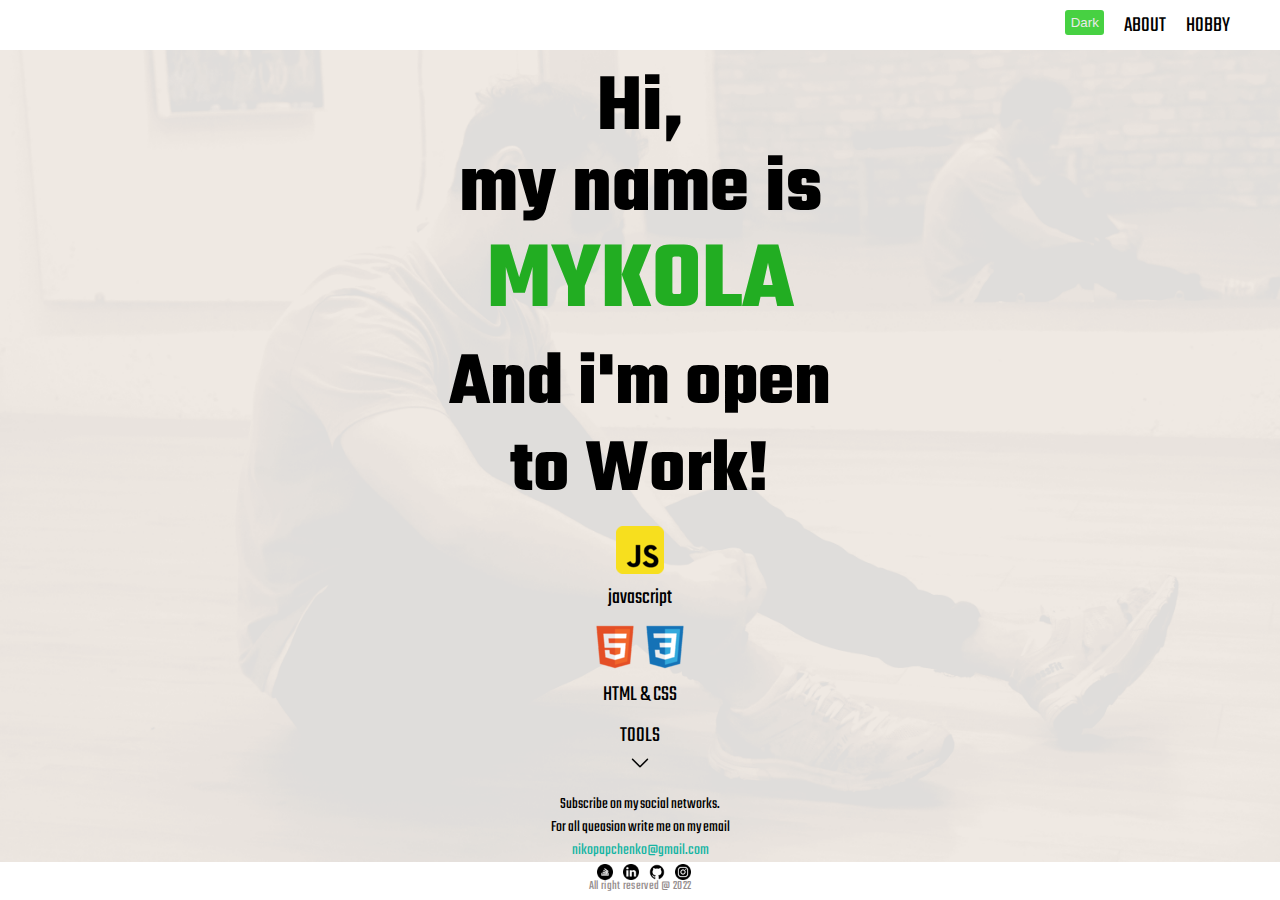
<file: index.html>
<!doctype html>
<html lang="en">

<head>
  <!-- META -->
  <meta charset="utf-8">
  <meta name="viewport" content="width=device-width, initial-scale=1.0, maximum-scale=1.0, user-scalable=0">

  <meta name="Author" content="NikoPapchenko">
  <meta name="Copyright" content="NikoPapchenko">
  <meta name="Addres" content="Ukraine, Sumy">

  <meta property="og:type" content="website">
  <meta property="og:url" content="https://https://papchenko.com/">
  <meta name="msapplication-TileColor" content="#2b5797">
  <meta name="theme-color" content="#000000">
  <meta name="description" content="Portfolio Responsive by Mykola Papchenko">
  <meta name="keywords" content="niko pachenko, portfolio, blog, hobby, about, work, programming, html, css,javascript">
  <meta name="robots" content="noimageindex">

  <!-- FACEBOOK REPOSTS -->
  <meta property="og:locale" content="en_EN">
  <meta property="og:type" content="article">
  <meta property="og:title" content="Portfolio Responsive by Mykola Papchenko">
  <meta property="og:description" content="Portfolio Responsive by Mykola Papchenko">
  <meta property="og:image" content="https://papchenko.com/resources/images/avatarCircle.png">
  <meta property="og:url" content="http://papchenko.com/ ">
  <meta property="og:site_name" content="Portfolio Responsive">
  <!-- END -->

  <!-- END -->

  <title>Portfolio Responsive Website</title>

  <!-- ICONS -->
  <link rel="apple-touch-icon" sizes="180x180" href="./resources/images/favicons//apple-touch-icon.png">
  <link rel="icon" type="image/png" sizes="32x32" href="./resources/images/favicons/favicon-32x32.png">
  <link rel="icon" type="image/png" sizes="16x16" href="./resources/images/favicons/favicon-16x16.png">
  <link rel="manifest" href="./resources/images/favicons/site.webmanifest">
  <link rel="mask-icon" href="./resources/images/favicons/safari-pinned-tab.svg" color="#5bbad5">
  <!-- END -->

  <!-- LINKS -->
  <link rel="stylesheet" href="./css/style.css">
  <!-- END -->
</head>

<body>

  <div class="wrapper">



    <!-- HEADER -->
    <header class="header">
      <div class='container'>
        <div class="header__body">
          <a href="#" class="header__logo">
            <!-- <img src="" alt=""> -->
          </a>
          <div class="header__burger">
            <span></span>
          </div>
          <nav class="header__menu">
            <ul class="header__list">
              <li>
                <button class="dark-button">Dark</button>
                <button class="light-button" hidden="hidden">Light</button>
              </li>
              <li>
                <a href="./about.html" class="header__link">About</a>
              </li>
              <li>
                <a href="./myhobby.html" class="header__link">Hobby</a>
              </li>
              <nav class="socialMobile">
                <link><a href="https://ru.meta.stackoverflow.com/users/416946/niko-papchenko" target="_blank"><img
                    class="imgSocial" src="./resources/images/Top/stack.png" alt="SkackOverflow"></a>
                <link><a href="https://www.linkedin.com/in/mykola-papchenko-b099461b9/" target="_blank"><img
                    class="imgSocial" src="./resources/images/Top/lin.png" alt="LinkedIn"></a>
                <link><a href="https://github.com/papchenko" target="_blank"><img class="imgSocial"
                    src="./resources/images/Top/git.png" alt="GitHub"></a>
                <link><a href="https://www.instagram.com/nikoitsme/" target="_blank"><img class="imgSocial"
                    src="./resources/images/Top/ins.png" alt="Instagram"></a>
              </nav>
            </ul>
          </nav>
        </div>
      </div>
    </header>
    <!-- END -->




    <!-- Main -->
    <div class="main">
      <div class="text__main">
        <p class="text1">Hi,</p>
        <br>
        <p class="text2">my name is</p>
        <p class="text3">MYKOLA</p>
        <br>
        <p class="text4">And i'm open</p>
        <br>
        <p class="text5">to Work!</p>
      </div>

      <div class="skils">
        <div class="skils__title">
          <img src="/resources/images/ContentMainpage/js.png" alt="">
          <p class="sub__skils">javascript</p>
          <!-- <img src="/resources/images/ContentMainpage/down.png" alt=""> -->
        </div>
        <div class="skils__text">
          <p> Vue
            <br>
            jQuery
            <br>
          </p>
        </div>
      </div>
      <div class="skils">
        <div class="skils__title">
          <img src="/resources/images/ContentMainpage/html.png" alt="">
          <img src="/resources/images/ContentMainpage/css.png" alt="">
          <p class="sub__skils">HTML & CSS</p>
          <!-- <img src="/resources/images/ContentMainpage/down.png" alt=""> -->
        </div>
        <div class="skils__text">
          <p> SCSS
            <br>
            SASS
            <br>
          </p>
        </div>
      </div>

      <div class="skils one">
        <div class="skils__title">
          <p class="sub__skils">TOOLS</p>
          <img src="/resources/images/ContentMainpage/down.png" alt="">
        </div>
        <div class="skils__text">
          <p> Git
            <br>
            Webpack
            <br>
            Prepros
          </p>
        </div>
      </div>


      <div class="skils__mobileVersion">
        <div class="skils__titleMobile">
          <p class="sub__skilsMobile">SKILLS</p>
          <img src="/resources/images/ContentMainpage/down.png" alt="">
        </div>
        <div class="skils__text1">
          <p>
            <img src="/resources/images/ContentMainpage/jsMobile.png" alt="">
            <br>
            JavaScript
            <br>
            Vue/jQuery
          </p>
          <p>
            <img src="/resources/images/ContentMainpage/htmlMobile.png" alt="">
            <br>
            HTML
          </p>
          <p>
            <img src="/resources/images/ContentMainpage/cssMobile.png" alt="">
            <br>
            CSS
            <br>
            SCSS/SASS
          </p>
        </div>


        <div class="text__about">
          <p>
            Subscribe on my social networks.
            <br>
            For all queasion write me on my email
            <br>
          </p>
          <p class="email">nikopapchenko@gmail.com</p>
        </div>
      </div>
    </div>
    <!-- END -->



    <!-- FOOTER -->
    <foooter class="footer">
      <div class="container">
        <div class="footer__row">
          <nav class="social">
            <link><a href="https://ru.meta.stackoverflow.com/users/416946/niko-papchenko" target="_blank"><img
                class="imgSocial" src="./resources/images/Top/stack.png" alt="SkackOverflow"></a>
            <link><a href="https://www.linkedin.com/in/mykola-papchenko-b099461b9/" target="_blank"><img
                class="imgSocial" src="./resources/images/Top/lin.png" alt="LinkedIn"></a>
            <link><a href="https://github.com/papchenko" target="_blank"><img class="imgSocial"
                src="./resources/images/Top/git.png" alt="GitHub"></a>
            <link><a href="https://www.instagram.com/nikoitsme/" target="_blank"><img class="imgSocial"
                src="./resources/images/Top/ins.png" alt="Instagram"></a>
          </nav>
        </div>
        <div class="footer__text">All right reserved &commat; 2022</div>
      </div>
    </foooter>

    <script src="js/libs/jquery-3.6.0.min.js"></script>
    <script src="js/main.js"></script>
</body>

</html>
</file>
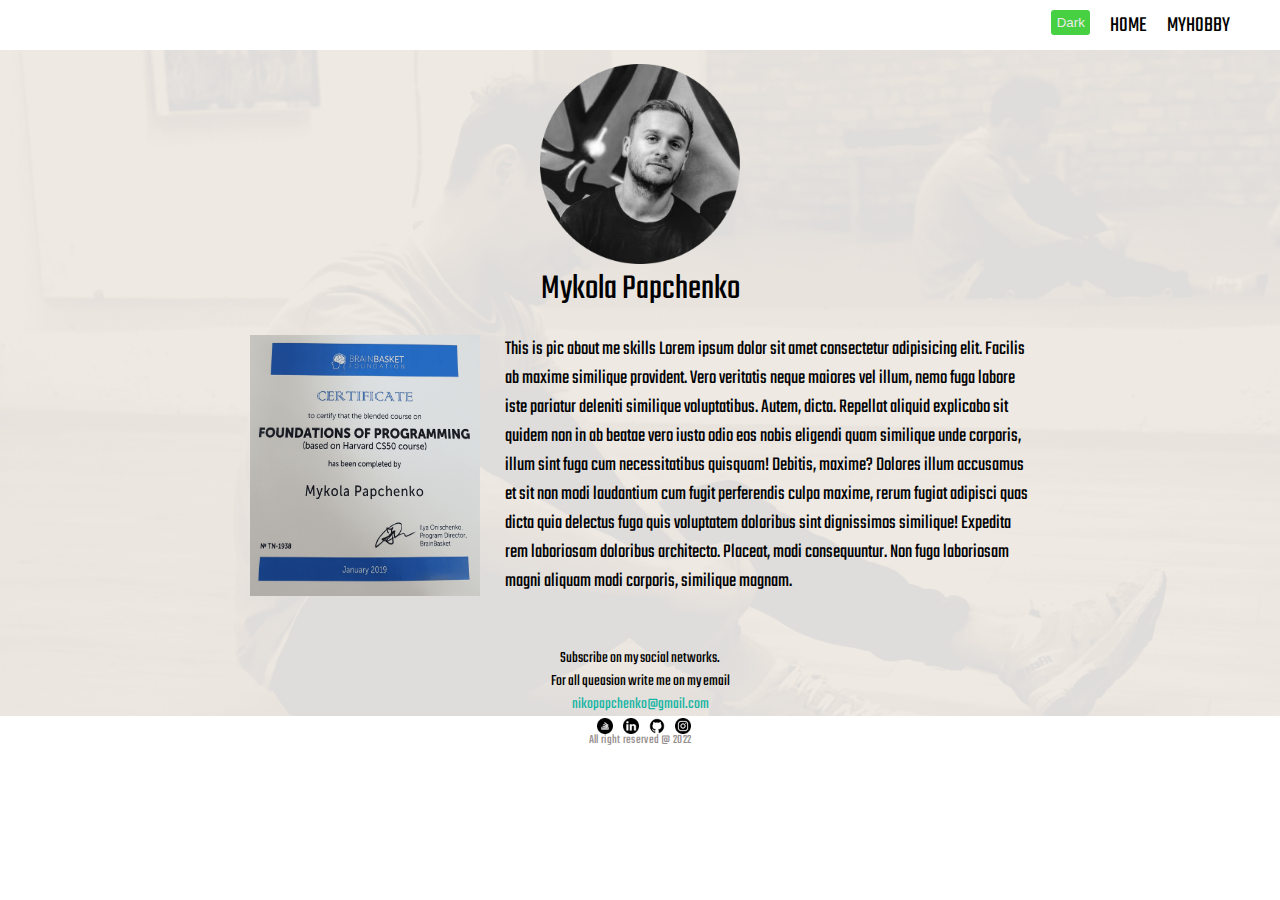
<file: about.html>
<!doctype html>
<html lang="en">

<head>
  <!-- META -->
  <meta charset="utf-8">
  <meta name="viewport" content="width=device-width, initial-scale=1.0, maximum-scale=1.0, user-scalable=0">

  <meta name="Author" content="NikoPapchenko">
  <meta name="Copyright" content="NikoPapchenko">
  <meta name="Addres" content="Ukraine, Sumy">

  <meta property="og:type" content="website">
  <meta property="og:url" content="https://https://papchenko.com/">
  <meta name="msapplication-TileColor" content="#2b5797">
  <meta name="theme-color" content="#000000">
  <meta name="description" content="Portfolio Responsive by Mykola Papchenko">
  <meta name="keywords" content="niko pachenko, portfolio, blog, hobby, about, work, programming, html, css,javascript">
  <meta name="robots" content="noimageindex">

  <!-- FACEBOOK REPOSTS -->
  <meta property="og:locale" content="en_EN">
  <meta property="og:type" content="article">
  <meta property="og:title" content="Portfolio Responsive by Mykola Papchenko">
  <meta property="og:description" content="Portfolio Responsive by Mykola Papchenko">
  <meta property="og:image" content="https://papchenko.com/resources/images/avatarCircle.png">
  <meta property="og:url" content="http://papchenko.com/ ">
  <meta property="og:site_name" content="Portfolio Responsive">
  <!-- END -->

  <!-- END -->

  <title>Portfolio About</title>

  <!-- ICONS -->
  <link rel="apple-touch-icon" sizes="180x180" href="./resources/images/favicons//apple-touch-icon.png">
  <link rel="icon" type="image/png" sizes="32x32" href="./resources/images/favicons/favicon-32x32.png">
  <link rel="icon" type="image/png" sizes="16x16" href="./resources/images/favicons/favicon-16x16.png">
  <link rel="manifest" href="./resources/images/favicons/site.webmanifest">
  <link rel="mask-icon" href="./resources/images/favicons/safari-pinned-tab.svg" color="#5bbad5">
  <!-- END -->

  <!-- LINKS -->
  <link rel="stylesheet" href="./css/style.css">
  <!-- END -->
</head>

<body>

  <div class="wrapper">



    <!-- HEADER -->
    <header class="header">
      <div class='container'>
        <div class="header__body">
          <a href="#" class="header__logo">
            <!-- <img src="" alt=""> -->
          </a>
          <div class="header__burger">
            <span></span>
          </div>
          <nav class="header__menu">
            <ul class="header__list">
              <li>
                <button class="dark-button">Dark</button>
                <button class="light-button" hidden="hidden">Light</button>
              </li>
              <li>
                <a href="./index.html" class="header__link">Home</a>
              </li>
              <li>
                <a href="./myhobby.html" class="header__link">MYHOBBY</a>
              </li>
              <div class="socialMobile">
                <link><a href="https://ru.meta.stackoverflow.com/users/416946/niko-papchenko" target="_blank"><img
                    class="imgSocial" src="./resources/images/Top/stack.png" alt="SkackOverflow"></a>
                <link><a href="https://www.linkedin.com/in/mykola-papchenko-b099461b9/" target="_blank"><img
                    class="imgSocial" src="./resources/images/Top/lin.png" alt="LinkedIn"></a>
                <link><a href="https://github.com/papchenko" target="_blank"><img class="imgSocial"
                    src="./resources/images/Top/git.png" alt="GitHub"></a>
                <link><a href="https://www.instagram.com/nikoitsme/" target="_blank"><img class="imgSocial"
                    src="./resources/images/Top/ins.png" alt="Instagram"></a>
              </div>
            </ul>
          </nav>

        </div>
      </div>
    </header>
    <!-- END -->


    <!-- MAIN -->
    <main class="main__about">
      <img class="avatar" src="./resources/images/avatarCircle.png" alt="Ooops...">
      <div class="text__about">Mykola Papchenko

        <div class="skills">
          <img class="skills__pic1" src="/resources/images/skills/skills1.png" alt="OOps..">
          <p class="skills__text1">
            This is pic about me skills Lorem ipsum dolor sit amet consectetur adipisicing elit. Facilis ab maxime
            similique provident. Vero veritatis neque maiores vel illum, nemo fuga labore iste pariatur deleniti
            similique
            voluptatibus. Autem, dicta. Repellat aliquid explicabo sit quidem non in ab beatae vero iusto odio eos nobis
            eligendi quam similique unde corporis, illum sint fuga cum necessitatibus quisquam! Debitis, maxime? Dolores
            illum accusamus et sit non modi laudantium cum fugit perferendis culpa maxime, rerum fugiat adipisci quas
            dicta quia delectus fuga quis voluptatem doloribus sint dignissimos similique! Expedita rem laboriosam
            doloribus architecto. Placeat, modi consequuntur. Non fuga laboriosam magni aliquam modi corporis, similique
            magnam.
          </p>
        </div>

        <br>
        <p>
          Subscribe on my social networks.
          <br>
          For all queasion write me on my email
          <br>
        </p>
        <p class="email">nikopapchenko@gmail.com</p>
      </div>
    </main>
    <!-- END -->



    <!-- FOOTER -->
    <foooter class="footer">
      <div class="container">
        <div class="footer__row">
          <nav class="social">
            <link><a href="https://ru.meta.stackoverflow.com/users/416946/niko-papchenko" target="_blank"><img
                class="imgSocial" src="./resources/images/Top/stack.png" alt="SkackOverflow"></a>
            <link><a href="https://www.linkedin.com/in/mykola-papchenko-b099461b9/" target="_blank"><img
                class="imgSocial" src="./resources/images/Top/lin.png" alt="LinkedIn"></a>
            <link><a href="https://github.com/papchenko" target="_blank"><img class="imgSocial"
                src="./resources/images/Top/git.png" alt="GitHub"></a>
            <link><a href="https://www.instagram.com/nikoitsme/" target="_blank"><img class="imgSocial"
                src="./resources/images/Top/ins.png" alt="Instagram"></a>
          </nav>
        </div>
        <div class="footer__text">All right reserved &commat; 2022</div>
      </div>
    </foooter>
    <!-- END -->


    <script src="js/libs/jquery-3.6.0.min.js"></script>
    <script src="js/main.js"></script>
</body>

</html>
</file>
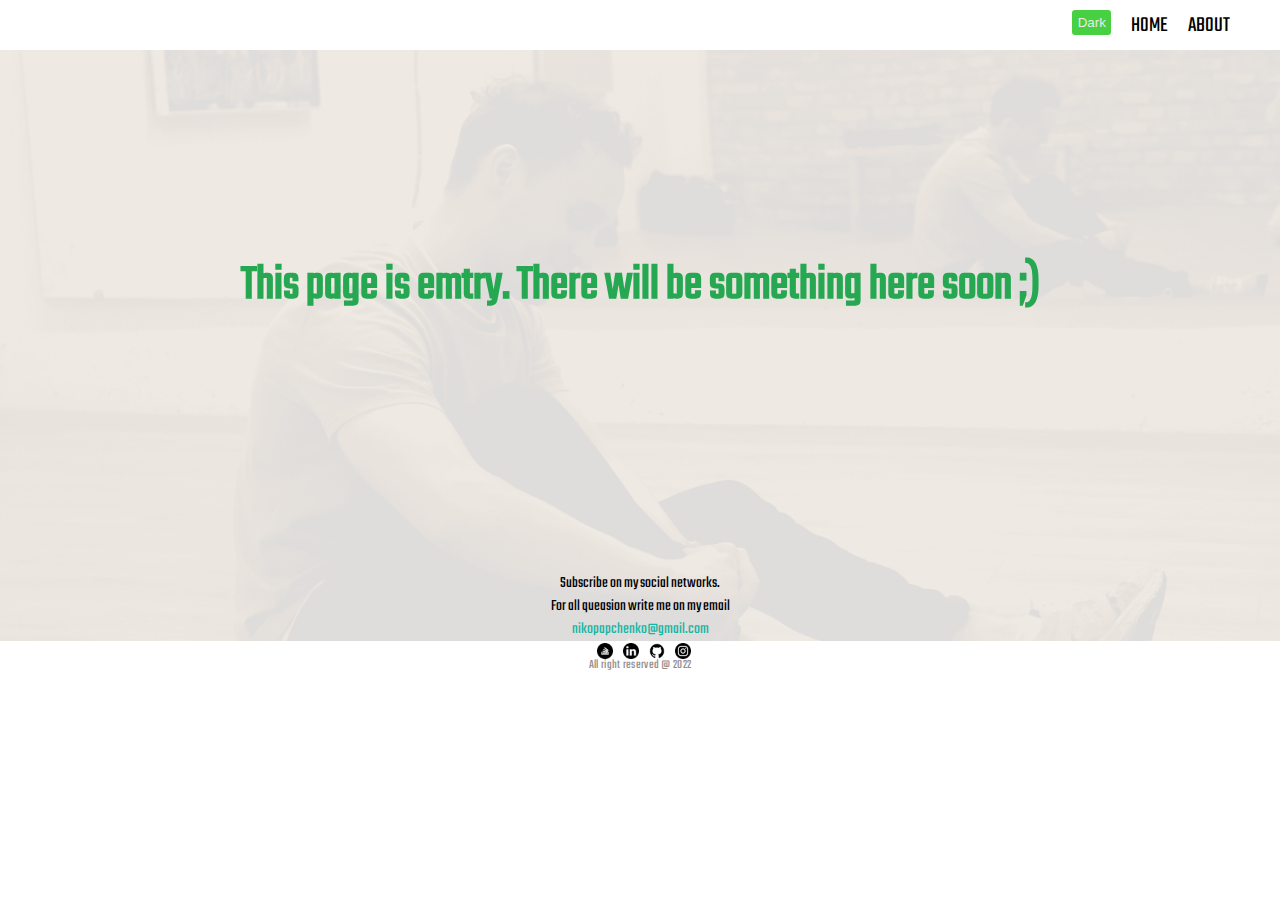
<file: myhobby.html>
<!doctype html>
<html lang="en">

<head>
  <!-- META -->
  <meta charset="utf-8">
  <meta name="viewport" content="width=device-width, initial-scale=1.0, maximum-scale=1.0, user-scalable=0">

  <meta name="Author" content="NikoPapchenko">
  <meta name="Copyright" content="NikoPapchenko">
  <meta name="Addres" content="Ukraine, Sumy">

  <meta property="og:type" content="website">
  <meta property="og:url" content="https://https://papchenko.com/">
  <meta name="msapplication-TileColor" content="#2b5797">
  <meta name="theme-color" content="#000000">
  <meta name="description" content="Portfolio Responsive by Mykola Papchenko">
  <meta name="keywords" content="niko pachenko, portfolio, blog, hobby, about, work, programming, html, css,javascript">
  <meta name="robots" content="noimageindex">

  <!-- FACEBOOK REPOSTS -->
  <meta property="og:locale" content="en_EN">
  <meta property="og:type" content="article">
  <meta property="og:title" content="Portfolio Responsive by Mykola Papchenko">
  <meta property="og:description" content="Portfolio Responsive by Mykola Papchenko">
  <meta property="og:image" content="https://papchenko.com/resources/images/avatarCircle.png">
  <meta property="og:url" content="http://papchenko.com/ ">
  <meta property="og:site_name" content="Portfolio Responsive">
  <!-- END -->

  <!-- END -->

  <title>Portfolio MyHobby</title>

  <!-- ICONS -->
  <link rel="apple-touch-icon" sizes="180x180" href="./resources/images/favicons//apple-touch-icon.png">
  <link rel="icon" type="image/png" sizes="32x32" href="./resources/images/favicons/favicon-32x32.png">
  <link rel="icon" type="image/png" sizes="16x16" href="./resources/images/favicons/favicon-16x16.png">
  <link rel="manifest" href="./resources/images/favicons/site.webmanifest">
  <link rel="mask-icon" href="./resources/images/favicons/safari-pinned-tab.svg" color="#5bbad5">
  <!-- END -->

  <!-- LINKS -->
  <link rel="stylesheet" href="./css/style.css">
  <!-- END -->
</head>

<body>

  <div class="wrapper">

    <!-- HEADER -->
    <header class="header">
      <div class='container'>
        <div class="header__body">
          <a href="#" class="header__logo">
            <!-- <img src="" alt=""> -->
          </a>
          <div class="header__burger">
            <span></span>
          </div>
          <nav class="header__menu">
            <ul class="header__list">
              <li>
                <button class="dark-button">Dark</button>
                <button class="light-button" hidden="hidden">Light</button>
              </li>
              <li>
                <a href="./index.html" class="header__link">Home</a>
              </li>

              <li>
                <a href="./about.html" class="header__link">ABOUT</a>
              </li>
              <nav class="socialMobile">
                <link><a href="https://ru.meta.stackoverflow.com/users/416946/niko-papchenko" target="_blank"><img
                    class="imgSocial" src="./resources/images/Top/stack.png" alt="SkackOverflow"></a>
                <link><a href="https://www.linkedin.com/in/mykola-papchenko-b099461b9/" target="_blank"><img
                    class="imgSocial" src="./resources/images/Top/lin.png" alt="LinkedIn"></a>
                <link><a href="https://github.com/papchenko" target="_blank"><img class="imgSocial"
                    src="./resources/images/Top/git.png" alt="GitHub"></a>
                <link><a href="https://www.instagram.com/nikoitsme/" target="_blank"><img class="imgSocial"
                    src="./resources/images/Top/ins.png" alt="Instagram"></a>
              </nav>
            </ul>
          </nav>
        </div>
      </div>
    </header>
    <!-- END -->



    <!-- MAIN -->
    <main class="mainMyHobby">

      <h1 class="firstTextMyHobby">This page is emtry. There will be something here soon ;)</h1>

      <div class="text__about">
        <p>
          Subscribe on my social networks.
          <br>
          For all queasion write me on my email
          <br>
        </p>
        <p class="email">nikopapchenko@gmail.com</p>
      </div>
    </main>
    <!-- END -->


    <!-- FOOTER -->
    <foooter class="footer">
      <div class="container">
        <div class="footer__row">
          <nav class="social">
            <link><a href="https://ru.meta.stackoverflow.com/users/416946/niko-papchenko" target="_blank"><img
                class="imgSocial" src="./resources/images/Top/stack.png" alt="SkackOverflow"></a>
            <link><a href="https://www.linkedin.com/in/mykola-papchenko-b099461b9/" target="_blank"><img
                class="imgSocial" src="./resources/images/Top/lin.png" alt="LinkedIn"></a>
            <link><a href="https://github.com/papchenko" target="_blank"><img class="imgSocial"
                src="./resources/images/Top/git.png" alt="GitHub"></a>
            <link><a href="https://www.instagram.com/nikoitsme/" target="_blank"><img class="imgSocial"
                src="./resources/images/Top/ins.png" alt="Instagram"></a>
          </nav>
        </div>
        <div class="footer__text">All right reserved &commat; 2022</div>
      </div>
    </foooter>
    <!-- END -->


    <script src="js/libs/jquery-3.6.0.min.js"></script>
    <script src="js/main.js"></script>
</body>

</html>
</file>
<file: css/style.css>
@charset "UTF-8";
@font-face {
  font-family: "Teko-Regular";
  src: url("../fonts/teko_regular/Teko-Regular.eot");
  src: local("☺"), url("../fonts/teko_regular/Teko-Regular.woff") format("woff"), url("../fonts/teko_regular/Teko-Regular.ttf") format("truetype"), url("../fonts/teko_regular/Teko-Regular.svg") format("svg");
  font-weight: normal;
  font-style: normal;
}
@font-face {
  font-family: "Teko-Bold";
  src: url("../fonts/teko_bold/Teko-Bold.eot");
  src: local("☺"), url("../fonts/teko_bold/Teko-Bold.woff") format("woff"), url("../fonts/teko_bold/Teko-Bold.ttf") format("truetype"), url("../fonts/teko_bold/Teko-Bold.svg") format("svg");
  font-weight: bold;
  font-style: normal;
}
@font-face {
  font-family: "Teko_Light";
  src: url("../fonts/teko_light/Teko-Light.eot");
  src: local("☺"), url("../fonts/teko_light/Teko-Light.woff") format("woff"), url("../fonts/teko_light/Teko-Light.ttf") format("truetype"), url("../fonts/teko_light/Teko-Light.svg") format("svg");
  font-weight: lighter;
  font-style: normal;
}
@font-face {
  font-family: "Teko_Medium";
  src: url("../fonts/teko_medium/Teko-Medium.eot");
  src: local("☺"), url("../fonts/teko_medium/Teko-Medium.woff") format("woff"), url("../fonts/teko_medium/Teko-Medium.ttf") format("truetype"), url("../fonts/teko_medium/Teko-Medium.svg") format("svg");
  font-weight: medium;
  font-style: normal;
}
@font-face {
  font-family: "Teko_SemiBold";
  src: url("../fonts/teko_semibold/Teko-SemiBold.eot");
  src: local("☺"), url("../fonts/teko_semibold/Teko-SemiBold.woff") format("woff"), url("../fonts/teko_semibold/Teko-SemiBold.ttf") format("truetype"), url("../fonts/teko_semibold/Teko-SemiBold.svg") format("svg");
  font-weight: normal;
  font-style: normal;
}
@font-face {
  font-family: "Teko-Regular";
  src: url("../fonts/teko_regular/Teko-Regular.eot");
  src: local("☺"), url("../fonts/teko_regular/Teko-Regular.woff") format("woff"), url("../fonts/teko_regular/Teko-Regular.ttf") format("truetype"), url("../fonts/teko_regular/Teko-Regular.svg") format("svg");
  font-weight: normal;
  font-style: normal;
}
@font-face {
  font-family: "Teko-Bold";
  src: url("../fonts/teko_bold/Teko-Bold.eot");
  src: local("☺"), url("../fonts/teko_bold/Teko-Bold.woff") format("woff"), url("../fonts/teko_bold/Teko-Bold.ttf") format("truetype"), url("../fonts/teko_bold/Teko-Bold.svg") format("svg");
  font-weight: bold;
  font-style: normal;
}
@font-face {
  font-family: "Teko_Light";
  src: url("../fonts/teko_light/Teko-Light.eot");
  src: local("☺"), url("../fonts/teko_light/Teko-Light.woff") format("woff"), url("../fonts/teko_light/Teko-Light.ttf") format("truetype"), url("../fonts/teko_light/Teko-Light.svg") format("svg");
  font-weight: lighter;
  font-style: normal;
}
@font-face {
  font-family: "Teko_Medium";
  src: url("../fonts/teko_medium/Teko-Medium.eot");
  src: local("☺"), url("../fonts/teko_medium/Teko-Medium.woff") format("woff"), url("../fonts/teko_medium/Teko-Medium.ttf") format("truetype"), url("../fonts/teko_medium/Teko-Medium.svg") format("svg");
  font-weight: medium;
  font-style: normal;
}
@font-face {
  font-family: "Teko_SemiBold";
  src: url("../fonts/teko_semibold/Teko-SemiBold.eot");
  src: local("☺"), url("../fonts/teko_semibold/Teko-SemiBold.woff") format("woff"), url("../fonts/teko_semibold/Teko-SemiBold.ttf") format("truetype"), url("../fonts/teko_semibold/Teko-SemiBold.svg") format("svg");
  font-weight: normal;
  font-style: normal;
}
* {
  padding: 0;
  margin: 0;
  border: 0;
}

html,
body {
  font-family: "Teko-Regular";
}

.wrapper {
  display: flex;
  flex-direction: column;
  height: 100%;
}

/* MAiN */
.main {
  width: 100%;
  flex: 1 1 auto;
  background: url(../resources/images/mainLight.png) 0 0/cover no-repeat;
}

.main__about {
  width: 100%;
  flex: 1 1 auto;
  background: url(../resources/images/mainLight.png) 0 0/cover no-repeat;
}

.mainMyHobby {
  width: 100%;
  flex: 1 1 auto;
  background: url(../resources/images/mainLight.png) 0 0/cover no-repeat;
}

/* FOOTER */
.footer__row {
  display: flex;
  justify-content: center;
  height: 15px;
}
.footer__row .imgSocial {
  display: inline;
  padding-top: 2px;
  height: 16px;
  padding-left: 0.5em;
}
.footer__row .imgSocial:hover {
  transform: scale(1.1);
}

.footer__text {
  text-align: center;
  color: rgb(150, 142, 142);
  font-size: 13px;
  letter-spacing: 0.3px;
}

/* END */
.container {
  max-width: 1180px;
  margin: 0px auto;
  padding: 0px 10px;
}

.header {
  position: fixed;
  width: 100%;
  top: 0;
  left: 0;
  z-index: 50;
}

header:before {
  content: "";
  position: absolute;
  top: 0;
  left: 0;
  width: 100%;
  height: 100%;
  background-color: #fff;
  z-index: 2;
}

.header__body {
  position: relative;
  display: flex;
  justify-content: space-between;
  height: 50px;
  align-items: center;
}

.header__burger {
  display: none;
}

.header__list {
  display: flex;
  position: relative;
  z-index: 2;
}

.header__list li {
  list-style: none;
  margin: 0px 0px 0px 20px;
}

.header__link {
  color: rgb(0, 0, 0);
  text-transform: uppercase;
  font-size: 22px;
  text-decoration: none;
}

@media screen and (min-width: 768px) {
  .socialMobile {
    display: none;
  }
  body.dark .footer {
    background-color: #fff;
  }
}
@media (max-width: 767px) {
  body.dark {
    background: url(../resources/images/mainDarkMobile.png) 0 0/cover no-repeat;
    color: #fff;
  }
  body.lock {
    overflow: hidden;
  }
  .header__body {
    height: 40px;
  }
  .header__burger {
    display: block;
    position: relative;
    width: 20px;
    height: 20px;
    position: relative;
    z-index: 3;
  }
  .header__burger span {
    position: absolute;
    background-color: rgb(0, 0, 0);
    position: absolute;
    left: 0;
    width: 100%;
    height: 2px;
    top: 9px;
    transition: all 0.3s ease 0s;
  }
  .header__burger:before,
.header__burger:after {
    content: "";
    background-color: rgb(0, 0, 0);
    position: absolute;
    width: 100%;
    height: 2px;
    left: 0;
    transition: all 0.3s ease 0s;
  }
  .header__burger:before {
    top: 0;
  }
  .header__burger:after {
    bottom: 0;
  }
  .header__burger.active:before {
    transform: rotate(45deg);
    top: 9px;
  }
  .header__burger.active:after {
    transform: rotate(-45deg);
    bottom: 9px;
  }
  .header__burger.active span {
    transform: scale(0);
  }
  .header__menu {
    position: fixed;
    top: -100%;
    left: 0;
    width: 100%;
    height: 100%;
    overflow: auto;
    transition: all 0.6s ease 0s;
    background-color: #ceeeeb;
    opacity: 0.9;
    padding: 0px 10px 20px 10px;
  }
  .header__menu.active {
    top: 0;
  }
  .header__list {
    display: block;
  }
  .header__list li {
    margin: 70px 0px 0px 0px;
    text-align: center;
  }
  .header__link {
    border: 1px solid #333;
    padding: 0.3rem;
    background: #333;
    border-radius: 5px;
    color: #eaeaea;
  }
  .footer__row {
    display: none;
  }
  .socialMobile {
    letter-spacing: 10px;
    position: absolute;
    top: 350px;
    left: 50%;
    margin-right: -50%;
    transform: translate(-50%, -50%);
  }
  .socialMobile .imgSocial {
    height: 30px;
  }
}
.firstTextMyHobby {
  font-family: "Teko-Regular";
  padding-top: 250px;
  padding-bottom: 250px;
  font-size: 35px;
  color: rgb(38, 168, 82);
  text-align: center;
}

@media screen and (min-width: 768px) {
  .mainMyHobby {
    width: 100%;
    flex: 1 1 auto;
  }
  .firstTextMyHobby {
    font-family: "Teko-Regular";
    padding-top: 250px;
    font-size: 50px;
    text-align: center;
  }
}
@font-face {
  font-family: "Teko-Regular";
  src: url("../fonts/teko_regular/Teko-Regular.eot");
  src: local("☺"), url("../fonts/teko_regular/Teko-Regular.woff") format("woff"), url("../fonts/teko_regular/Teko-Regular.ttf") format("truetype"), url("../fonts/teko_regular/Teko-Regular.svg") format("svg");
  font-weight: normal;
  font-style: normal;
}
@font-face {
  font-family: "Teko-Bold";
  src: url("../fonts/teko_bold/Teko-Bold.eot");
  src: local("☺"), url("../fonts/teko_bold/Teko-Bold.woff") format("woff"), url("../fonts/teko_bold/Teko-Bold.ttf") format("truetype"), url("../fonts/teko_bold/Teko-Bold.svg") format("svg");
  font-weight: bold;
  font-style: normal;
}
@font-face {
  font-family: "Teko_Light";
  src: url("../fonts/teko_light/Teko-Light.eot");
  src: local("☺"), url("../fonts/teko_light/Teko-Light.woff") format("woff"), url("../fonts/teko_light/Teko-Light.ttf") format("truetype"), url("../fonts/teko_light/Teko-Light.svg") format("svg");
  font-weight: lighter;
  font-style: normal;
}
@font-face {
  font-family: "Teko_Medium";
  src: url("../fonts/teko_medium/Teko-Medium.eot");
  src: local("☺"), url("../fonts/teko_medium/Teko-Medium.woff") format("woff"), url("../fonts/teko_medium/Teko-Medium.ttf") format("truetype"), url("../fonts/teko_medium/Teko-Medium.svg") format("svg");
  font-weight: medium;
  font-style: normal;
}
@font-face {
  font-family: "Teko_SemiBold";
  src: url("../fonts/teko_semibold/Teko-SemiBold.eot");
  src: local("☺"), url("../fonts/teko_semibold/Teko-SemiBold.woff") format("woff"), url("../fonts/teko_semibold/Teko-SemiBold.ttf") format("truetype"), url("../fonts/teko_semibold/Teko-SemiBold.svg") format("svg");
  font-weight: normal;
  font-style: normal;
}
* {
  padding: 0;
  margin: 0;
  border: 0;
}

html,
body {
  font-family: "Teko-Regular";
}

.wrapper {
  display: flex;
  flex-direction: column;
  height: 100%;
}

/* MAiN */
.main {
  width: 100%;
  flex: 1 1 auto;
  background: url(../resources/images/mainLight.png) 0 0/cover no-repeat;
}

.main__about {
  width: 100%;
  flex: 1 1 auto;
  background: url(../resources/images/mainLight.png) 0 0/cover no-repeat;
}

.mainMyHobby {
  width: 100%;
  flex: 1 1 auto;
  background: url(../resources/images/mainLight.png) 0 0/cover no-repeat;
}

/* FOOTER */
.footer__row {
  display: flex;
  justify-content: center;
  height: 15px;
}
.footer__row .imgSocial {
  display: inline;
  padding-top: 2px;
  height: 16px;
  padding-left: 0.5em;
}
.footer__row .imgSocial:hover {
  transform: scale(1.1);
}

.footer__text {
  text-align: center;
  color: rgb(150, 142, 142);
  font-size: 13px;
  letter-spacing: 0.3px;
}

/* END */
.container {
  max-width: 1180px;
  margin: 0px auto;
  padding: 0px 10px;
}

.header {
  position: fixed;
  width: 100%;
  top: 0;
  left: 0;
  z-index: 50;
}

header:before {
  content: "";
  position: absolute;
  top: 0;
  left: 0;
  width: 100%;
  height: 100%;
  background-color: #fff;
  z-index: 2;
}

.header__body {
  position: relative;
  display: flex;
  justify-content: space-between;
  height: 50px;
  align-items: center;
}

.header__burger {
  display: none;
}

.header__list {
  display: flex;
  position: relative;
  z-index: 2;
}

.header__list li {
  list-style: none;
  margin: 0px 0px 0px 20px;
}

.header__link {
  color: rgb(0, 0, 0);
  text-transform: uppercase;
  font-size: 22px;
  text-decoration: none;
}

@media screen and (min-width: 768px) {
  .socialMobile {
    display: none;
  }
  body.dark .footer {
    background-color: #fff;
  }
}
@media (max-width: 767px) {
  body.dark {
    background: url(../resources/images/mainDarkMobile.png) 0 0/cover no-repeat;
    color: #fff;
  }
  body.lock {
    overflow: hidden;
  }
  .header__body {
    height: 40px;
  }
  .header__burger {
    display: block;
    position: relative;
    width: 20px;
    height: 20px;
    position: relative;
    z-index: 3;
  }
  .header__burger span {
    position: absolute;
    background-color: rgb(0, 0, 0);
    position: absolute;
    left: 0;
    width: 100%;
    height: 2px;
    top: 9px;
    transition: all 0.3s ease 0s;
  }
  .header__burger:before,
.header__burger:after {
    content: "";
    background-color: rgb(0, 0, 0);
    position: absolute;
    width: 100%;
    height: 2px;
    left: 0;
    transition: all 0.3s ease 0s;
  }
  .header__burger:before {
    top: 0;
  }
  .header__burger:after {
    bottom: 0;
  }
  .header__burger.active:before {
    transform: rotate(45deg);
    top: 9px;
  }
  .header__burger.active:after {
    transform: rotate(-45deg);
    bottom: 9px;
  }
  .header__burger.active span {
    transform: scale(0);
  }
  .header__menu {
    position: fixed;
    top: -100%;
    left: 0;
    width: 100%;
    height: 100%;
    overflow: auto;
    transition: all 0.6s ease 0s;
    background-color: #ceeeeb;
    opacity: 0.9;
    padding: 0px 10px 20px 10px;
  }
  .header__menu.active {
    top: 0;
  }
  .header__list {
    display: block;
  }
  .header__list li {
    margin: 70px 0px 0px 0px;
    text-align: center;
  }
  .header__link {
    border: 1px solid #333;
    padding: 0.3rem;
    background: #333;
    border-radius: 5px;
    color: #eaeaea;
  }
  .footer__row {
    display: none;
  }
  .socialMobile {
    letter-spacing: 10px;
    position: absolute;
    top: 350px;
    left: 50%;
    margin-right: -50%;
    transform: translate(-50%, -50%);
  }
  .socialMobile .imgSocial {
    height: 30px;
  }
}
@media (max-width: 767px) {
  .avatar {
    display: flex;
    padding-top: 3em;
    margin-left: auto;
    margin-right: auto;
    max-width: 90px;
    filter: grayscale(1);
    transition: all 1s ease 0s;
  }
  .avatar:hover {
    filter: grayscale(0);
    transition: all 1s ease 0s;
  }
  .skills {
    padding-top: 20px;
  }
  .skills .skills__text1 {
    font-size: 16px;
    padding: 0px 20px 0px 20px;
  }
  .skills .skills__pic1 {
    width: 100%;
    max-height: 110px;
    max-width: 110px;
  }
  .skills .skills__pic1:hover {
    transform: scale(1.6);
  }
  .text__about {
    padding-top: 20px;
    font-family: "Teko-Regular";
    font-size: 16px;
    text-align: center;
  }
  .email {
    padding-bottom: 15px;
    font-family: "Teko-Regular";
    font-size: 16px;
    text-align: center;
    color: #18b5a4;
  }
  .text__about {
    font-family: "Teko-Regular";
    font-size: 36px;
    text-align: center;
  }
  .text__about p {
    font-family: "Teko-Regular";
    font-size: 16px;
    text-align: center;
  }
  .email {
    font-family: "Teko-Regular";
    font-size: 16px;
    padding: 0px 0px 20px 0px;
    text-align: center;
    color: #18b5a4;
  }
}
@media screen and (min-width: 768px) {
  .mainAbout {
    width: 100%;
    flex: 1 1 auto;
    padding-bottom: 100px;
  }
  .avatar {
    display: flex;
    padding-top: 4em;
    margin-left: auto;
    margin-right: auto;
    max-width: 200px;
    filter: grayscale(1);
    transition: all 1s ease 0s;
  }
  .avatar:hover {
    filter: grayscale(0);
    transition: all 1s ease 0s;
  }
  .skills {
    display: flex;
    text-align: center;
    margin: 20px 250px 0px 250px;
  }
  .skills .skills__text1 {
    font-size: 20px;
    text-align: left;
  }
  .skills .skills__pic1 {
    width: 100%;
    max-width: 230px;
    padding-right: 25px;
  }
  .skills .skills__pic1:hover {
    transform: scale(1.6);
  }
  .text__about {
    font-family: "Teko-Regular";
    font-size: 36px;
    text-align: center;
  }
  .text__about p {
    font-family: "Teko-Regular";
    font-size: 16px;
    text-align: center;
  }
  .email {
    font-family: "Teko-Regular";
    font-size: 16px;
    text-align: center;
    color: #18b5a4;
  }
}
* {
  padding: 0;
  margin: 0;
  border: 0;
}

html,
body {
  font-family: "Teko-Regular";
}

.wrapper {
  display: flex;
  flex-direction: column;
  height: 100%;
}

/* MAiN */
.main {
  width: 100%;
  flex: 1 1 auto;
  background: url(../resources/images/mainLight.png) 0 0/cover no-repeat;
}

.main__about {
  width: 100%;
  flex: 1 1 auto;
  background: url(../resources/images/mainLight.png) 0 0/cover no-repeat;
}

.mainMyHobby {
  width: 100%;
  flex: 1 1 auto;
  background: url(../resources/images/mainLight.png) 0 0/cover no-repeat;
}

/* FOOTER */
.footer__row {
  display: flex;
  justify-content: center;
  height: 15px;
}
.footer__row .imgSocial {
  display: inline;
  padding-top: 2px;
  height: 16px;
  padding-left: 0.5em;
}
.footer__row .imgSocial:hover {
  transform: scale(1.1);
}

.footer__text {
  text-align: center;
  color: rgb(150, 142, 142);
  font-size: 13px;
  letter-spacing: 0.3px;
}

/* END */
.container {
  max-width: 1180px;
  margin: 0px auto;
  padding: 0px 10px;
}

.header {
  position: fixed;
  width: 100%;
  top: 0;
  left: 0;
  z-index: 50;
}

header:before {
  content: "";
  position: absolute;
  top: 0;
  left: 0;
  width: 100%;
  height: 100%;
  background-color: #fff;
  z-index: 2;
}

.header__body {
  position: relative;
  display: flex;
  justify-content: space-between;
  height: 50px;
  align-items: center;
}

.header__burger {
  display: none;
}

.header__list {
  display: flex;
  position: relative;
  z-index: 2;
}

.header__list li {
  list-style: none;
  margin: 0px 0px 0px 20px;
}

.header__link {
  color: rgb(0, 0, 0);
  text-transform: uppercase;
  font-size: 22px;
  text-decoration: none;
}

@media screen and (min-width: 768px) {
  .socialMobile {
    display: none;
  }
  body.dark .footer {
    background-color: #fff;
  }
}
@media (max-width: 767px) {
  body.dark {
    background: url(../resources/images/mainDarkMobile.png) 0 0/cover no-repeat;
    color: #fff;
  }
  body.lock {
    overflow: hidden;
  }
  .header__body {
    height: 40px;
  }
  .header__burger {
    display: block;
    position: relative;
    width: 20px;
    height: 20px;
    position: relative;
    z-index: 3;
  }
  .header__burger span {
    position: absolute;
    background-color: rgb(0, 0, 0);
    position: absolute;
    left: 0;
    width: 100%;
    height: 2px;
    top: 9px;
    transition: all 0.3s ease 0s;
  }
  .header__burger:before,
.header__burger:after {
    content: "";
    background-color: rgb(0, 0, 0);
    position: absolute;
    width: 100%;
    height: 2px;
    left: 0;
    transition: all 0.3s ease 0s;
  }
  .header__burger:before {
    top: 0;
  }
  .header__burger:after {
    bottom: 0;
  }
  .header__burger.active:before {
    transform: rotate(45deg);
    top: 9px;
  }
  .header__burger.active:after {
    transform: rotate(-45deg);
    bottom: 9px;
  }
  .header__burger.active span {
    transform: scale(0);
  }
  .header__menu {
    position: fixed;
    top: -100%;
    left: 0;
    width: 100%;
    height: 100%;
    overflow: auto;
    transition: all 0.6s ease 0s;
    background-color: #ceeeeb;
    opacity: 0.9;
    padding: 0px 10px 20px 10px;
  }
  .header__menu.active {
    top: 0;
  }
  .header__list {
    display: block;
  }
  .header__list li {
    margin: 70px 0px 0px 0px;
    text-align: center;
  }
  .header__link {
    border: 1px solid #333;
    padding: 0.3rem;
    background: #333;
    border-radius: 5px;
    color: #eaeaea;
  }
  .footer__row {
    display: none;
  }
  .socialMobile {
    letter-spacing: 10px;
    position: absolute;
    top: 350px;
    left: 50%;
    margin-right: -50%;
    transform: translate(-50%, -50%);
  }
  .socialMobile .imgSocial {
    height: 30px;
  }
}
/* ------------------------------------------------------------------------------------------- MOBILE FIRST */
/* -------------------------------------------------------------------------------------------------------- */
.wrapper {
  height: 100%;
}

body {
  transition: background-color 800ms ease;
}

button {
  border: 2px solid rgb(71, 209, 66);
  padding: 0.2rem;
  background: rgb(71, 209, 66);
  border-radius: 3px;
  color: #eaeaea;
}

button:hover {
  background: rgba(51, 51, 51, 0.8);
}

.dark-button i {
  transform: rotate(35deg);
  margin-left: 0.3rem;
}

/* HEADER */
@media (max-width: 767px) {
  .skils {
    display: none;
  }
  .skils__mobileVersion {
    font-family: "Teko-Regular";
    text-align: center;
    font-size: 20px;
  }
  .skils__mobileVersion .skils__text1 {
    display: none;
    -moz-column-count: 3;
         column-count: 3;
    margin: 10px 80px 10px 80px;
  }
  .text__main .text1 {
    font-family: "Teko-Bold";
    padding-top: 70px;
    margin-bottom: -60px;
    text-align: center;
    font-size: 65px;
  }
  .text__main .text2 {
    font-family: "Teko-Bold";
    margin-bottom: -35px;
    text-align: center;
    font-size: 63px;
  }
  .text__main .text3 {
    font-family: "Teko-Bold";
    margin-bottom: -55px;
    text-align: center;
    font-size: 75px;
    color: rgb(34, 173, 34);
  }
  .text__main .text4 {
    font-family: "Teko-Bold";
    margin-bottom: -45px;
    text-align: center;
    font-size: 59px;
  }
  .text__main .text5 {
    font-family: "Teko-Bold";
    text-align: center;
    font-size: 65px;
  }
  button {
    border: 8px solid rgb(71, 209, 66);
    padding: 0.2rem;
    background: rgb(71, 209, 66);
    border-radius: 3px;
    color: #eaeaea;
  }
}
/* ------------------------------------------------------------------------------------------- MOBILE FIRST END */
/* ------------------------------------------------------------------------------------------------------------ */
@media screen and (min-width: 768px) {
  body.dark {
    background: url(../resources/images/mainDark.png) 0 0/cover no-repeat;
    color: #fff;
  }
  .text__main .text1 {
    font-family: "Teko-Bold";
    padding-top: 50px;
    margin-bottom: -60px;
    text-align: center;
    font-size: 82px;
  }
  .text__main .text2 {
    font-family: "Teko-Bold";
    margin-bottom: -35px;
    text-align: center;
    font-size: 82px;
  }
  .text__main .text3 {
    font-family: "Teko-Bold";
    margin-bottom: -45px;
    text-align: center;
    font-size: 96px;
    color: rgb(34, 173, 34);
  }
  .text__main .text4 {
    font-family: "Teko-Bold";
    margin-bottom: -45px;
    text-align: center;
    font-size: 76px;
  }
  .text__main .text5 {
    font-family: "Teko-Bold";
    text-align: center;
    font-size: 76px;
  }
  .skils {
    font-family: "Teko-Regular";
    text-align: center;
    padding-bottom: 10px;
  }
  .skils__title {
    font-family: "Teko-Regular";
    position: relative;
    padding: 0px 0px 0px 0px;
    cursor: pointer;
    transition: all 0.3s ease 0s;
  }
  .skils__text {
    display: none;
    font-size: 28px;
    padding-bottom: 10px;
    color: hsl(130deg, 62%, 32%);
  }
  .sub__skils {
    font-family: "Teko-Regular";
    font-size: 22px;
  }
  .skils__mobileversion {
    display: none;
  }
  .skils__titleMobile {
    display: none;
  }
  .sub__skilsMobile {
    display: none;
  }
  .skils__text1 {
    display: none;
  }
}
</file>
